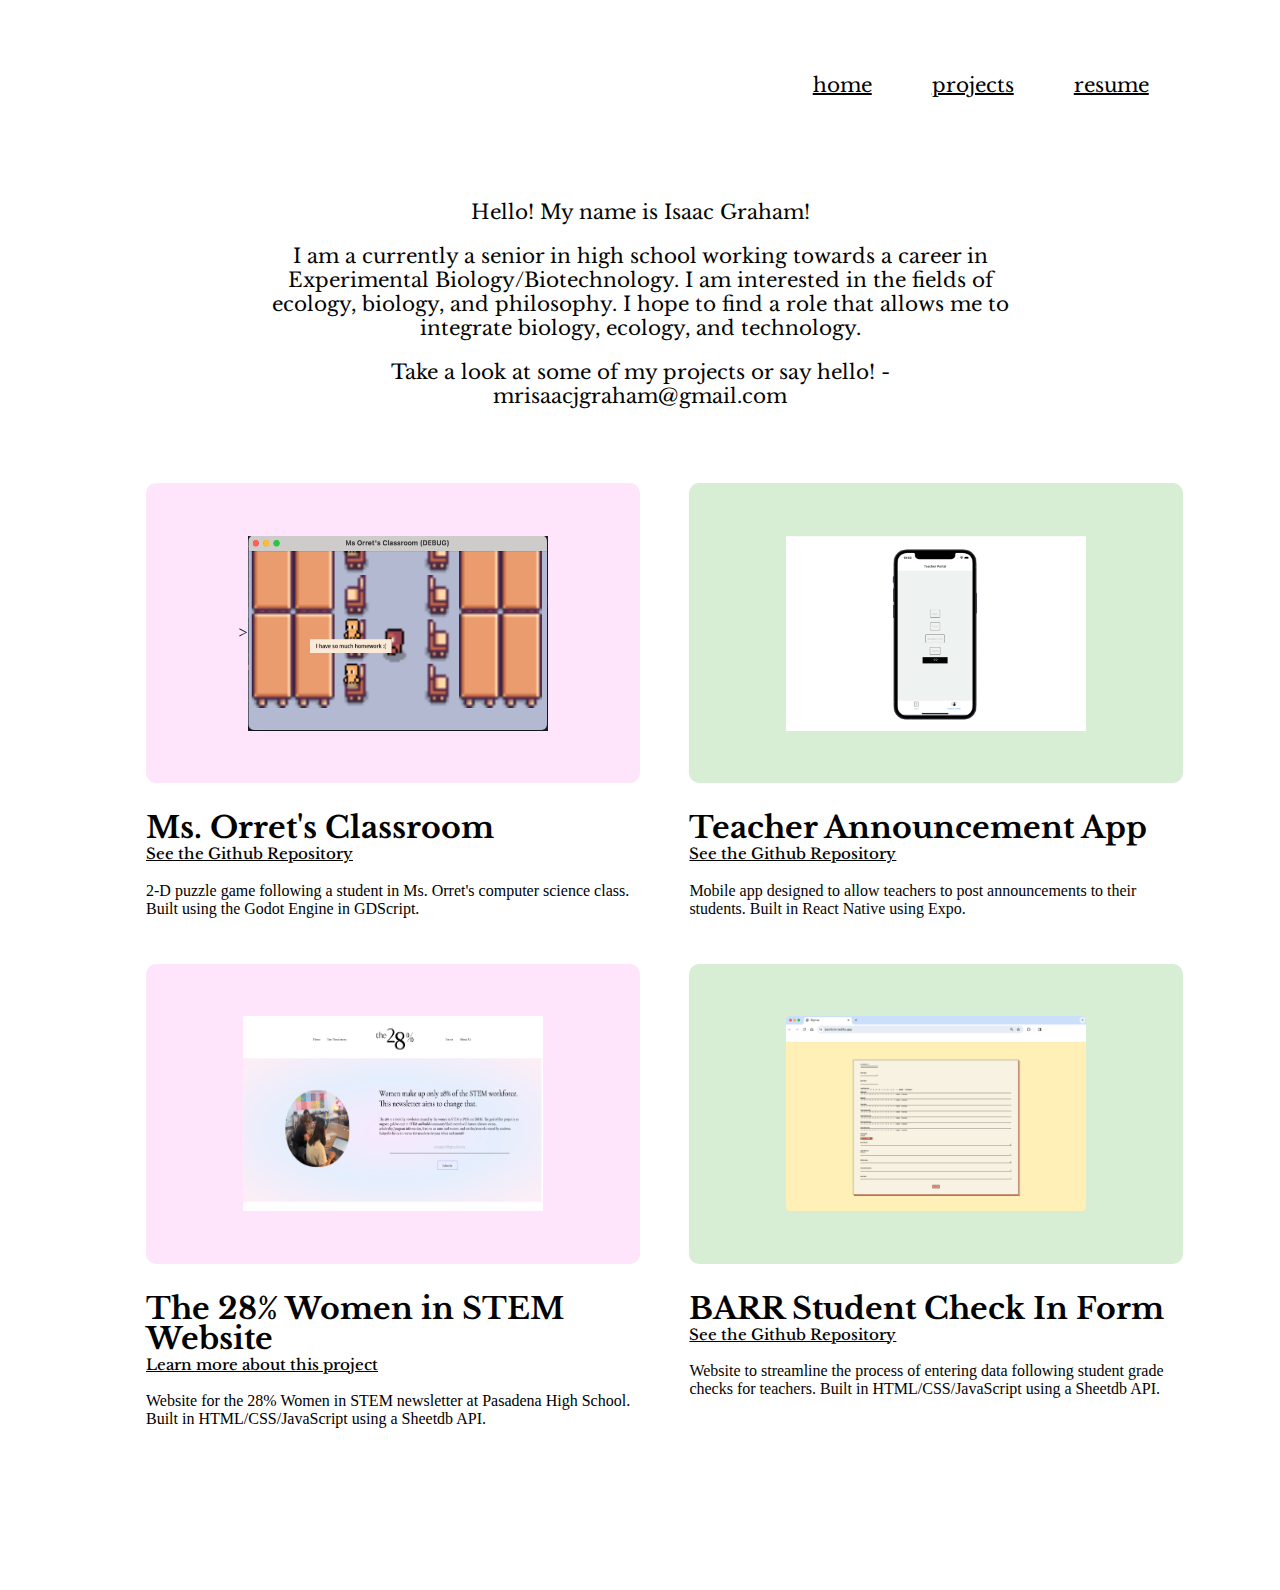
<file: index.html>
<!DOCTYPE html>
<head>
 
<link rel="preconnect" href="https://fonts.googleapis.com" />
  <link rel="preconnect" href="https://fonts.gstatic.com" crossorigin />
  <link
    href="https://fonts.googleapis.com/css2?family=Libre+Baskerville:ital,wght@0,400;0,700;1,400&family=Mulish:ital,wght@0,200..1000;1,200..1000&display=swap"
    rel="stylesheet"
  />
  <link rel="stylesheet" type="text/css" href="style.css" />
</head>
<html>


  <div class="nav-bar">

    <div class="nav-link">
      <a href="../index.html"><p>home</p></a>
    </div>
      
      <div class="nav-link dropdown">
        <a href="#""><p>projects</a>
        <div class="dropdown-content">
          <a href="/pages/28-percent-example-page/28percent-example.html">28 Percent Website Example</a>
          <a href="/pages/project-template.html">Project Template</a>
        </div>
    
    </div>
      
    <div class = "nav-link">
      <a href="../index.html"><p>resume</p></a> </div>
    </div>





  <div class="home-header">
    <p> Hello! My name is Isaac Graham!</p>
    <p>
        I am a currently a senior in high school working towards a career in Experimental Biology/Biotechnology. 
        I am interested in the fields of ecology, biology, and philosophy. I hope to find a role that allows me to integrate biology, ecology, and technology.
    <p/>
    <p>  Take a look at some of my projects or say hello! - mrisaacjgraham@gmail.com</p>
  </div>

  <br> <br>

  <div class="project-grid">
    <br /><br /><br />
    <div class="project-row">
      <div class="project-container">
        <div class="project-inner-container" style="background: #ffe5fb">
         
            ><img src="./home-page-assets/godot-game.png" class="project-img"
          />
        </div>

        <p class="project-title">Ms. Orret's Classroom</p>
        <a class="project-link" href="#"> See the Github Repository </a>
        <p class="project-description">
          2-D puzzle game following a student in Ms. Orret's computer science class. Built using the Godot Engine in GDScript.
        </p>
      </div>

      <div class="project-container">
        <div class="project-inner-container" style="background: #d7eed5">
         
            <img src="./home-page-assets/mobile-app.png" class="project-img"
          />
        </div>

        <p class="project-title">Teacher Announcement App</p>
        <a class="project-link" href="#"> See the Github Repository </a>
        <p class="project-desc">
          Mobile app designed to allow teachers to post announcements to their students. Built in React Native using Expo. 
        </p>
      </div>
    </div>



    <div class="project-row">
        <div class="project-container">
          <div class="project-inner-container" style="background: #ffe5fb">
            
              <img src="./home-page-assets/28-percent-site.png" class="project-img"
            />
          </div>
  
          <p class="project-title">The 28% Women in STEM Website</p>
          <a class = "project-link" href="/pages/28percent-example.html"> Learn more about this project </a>
          <p class="project-description">
            Website for the 28% Women in STEM newsletter at Pasadena High School. Built in HTML/CSS/JavaScript using a Sheetdb API.
          </p>
        </div>
  
        <div class="project-container">
          <div class="project-inner-container" style="background: #d7eed5">
            <img src="./home-page-assets/barr-form.png" class="project-img"
            />
          </div>
  
          <p class="project-title">BARR Student Check In Form</p>
          <a class="project-link" href="#"> See the Github Repository </a>
          <p class="project-desc">
            Website to streamline the process of entering data following student grade checks for teachers. Built in HTML/CSS/JavaScript using a Sheetdb API.
          </p>
        </div>
      </div>

    <br /><br /><br />
   
  </div>
  <br /><br /><br />
</html>
</file>
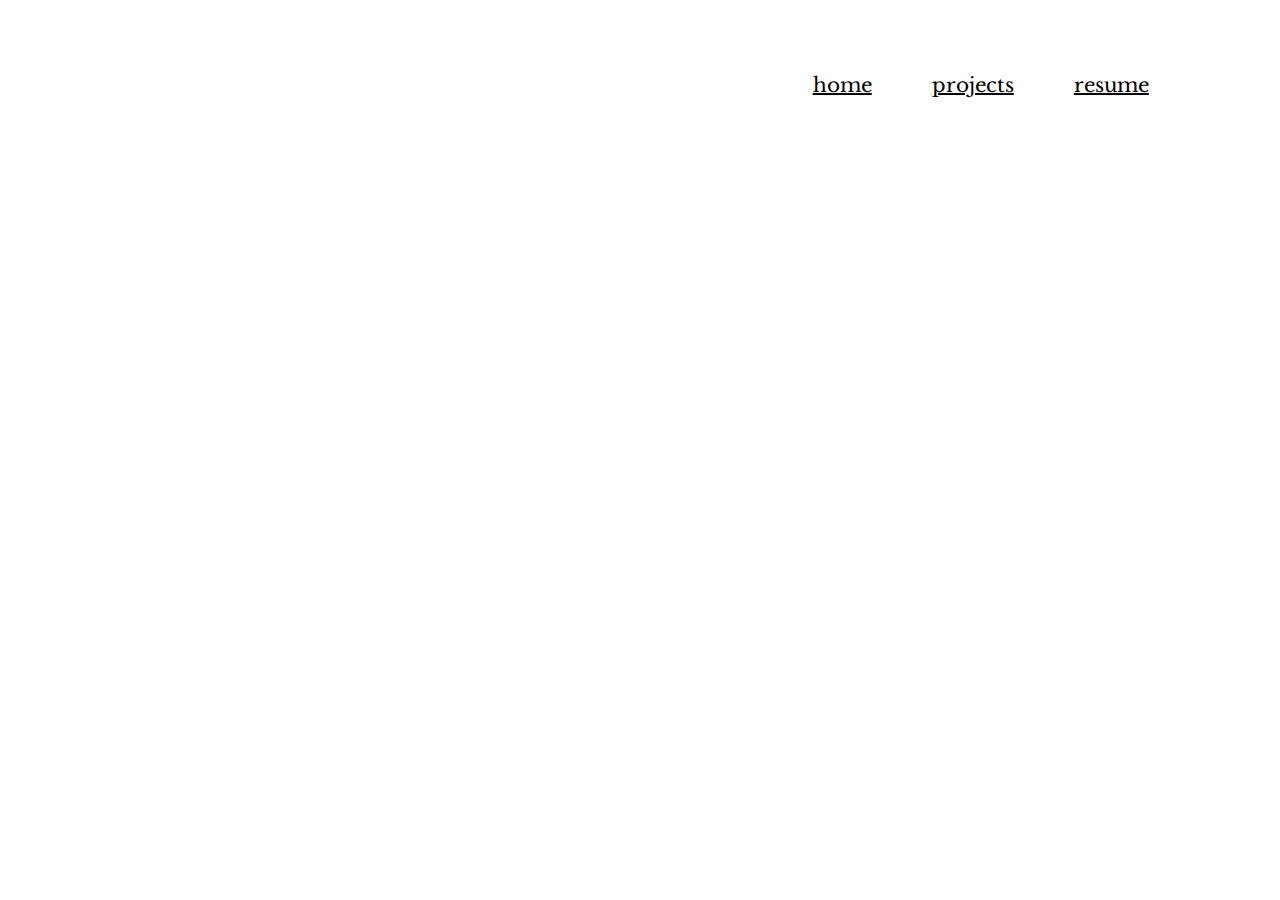
<file: pages/project-template.html>
<!DOCTYPE html>
<head>
  <link rel="preconnect" href="https://fonts.googleapis.com" />
  <link rel="preconnect" href="https://fonts.gstatic.com" crossorigin />
  <link
    href="https://fonts.googleapis.com/css2?family=Libre+Baskerville:ital,wght@0,400;0,700;1,400&family=Mulish:ital,wght@0,200..1000;1,200..1000&display=swap"
    rel="stylesheet"
  />
  <link rel="stylesheet" type="text/css" href="/pages/project-template.css" />
</head>
<html>
    <div class="nav-bar">

        <div class="nav-link">
          <a href="../index.html"><p>home</p></a>
        </div>
          
          <div class="nav-link dropdown">
            <a href="#""><p>projects</a>
            <div class="dropdown-content">
              <a href="/pages/28-percent-example-page/28percent-example.html">28 Percent Website Example</a>
              <a href="/pages/project-template.html">Project Template</a>
            </div>
        
        </div>
          
        <div class = "nav-link">
          <a href="../index.html"><p>resume</p></a> </div>
        </div>


        

</html>
</file>
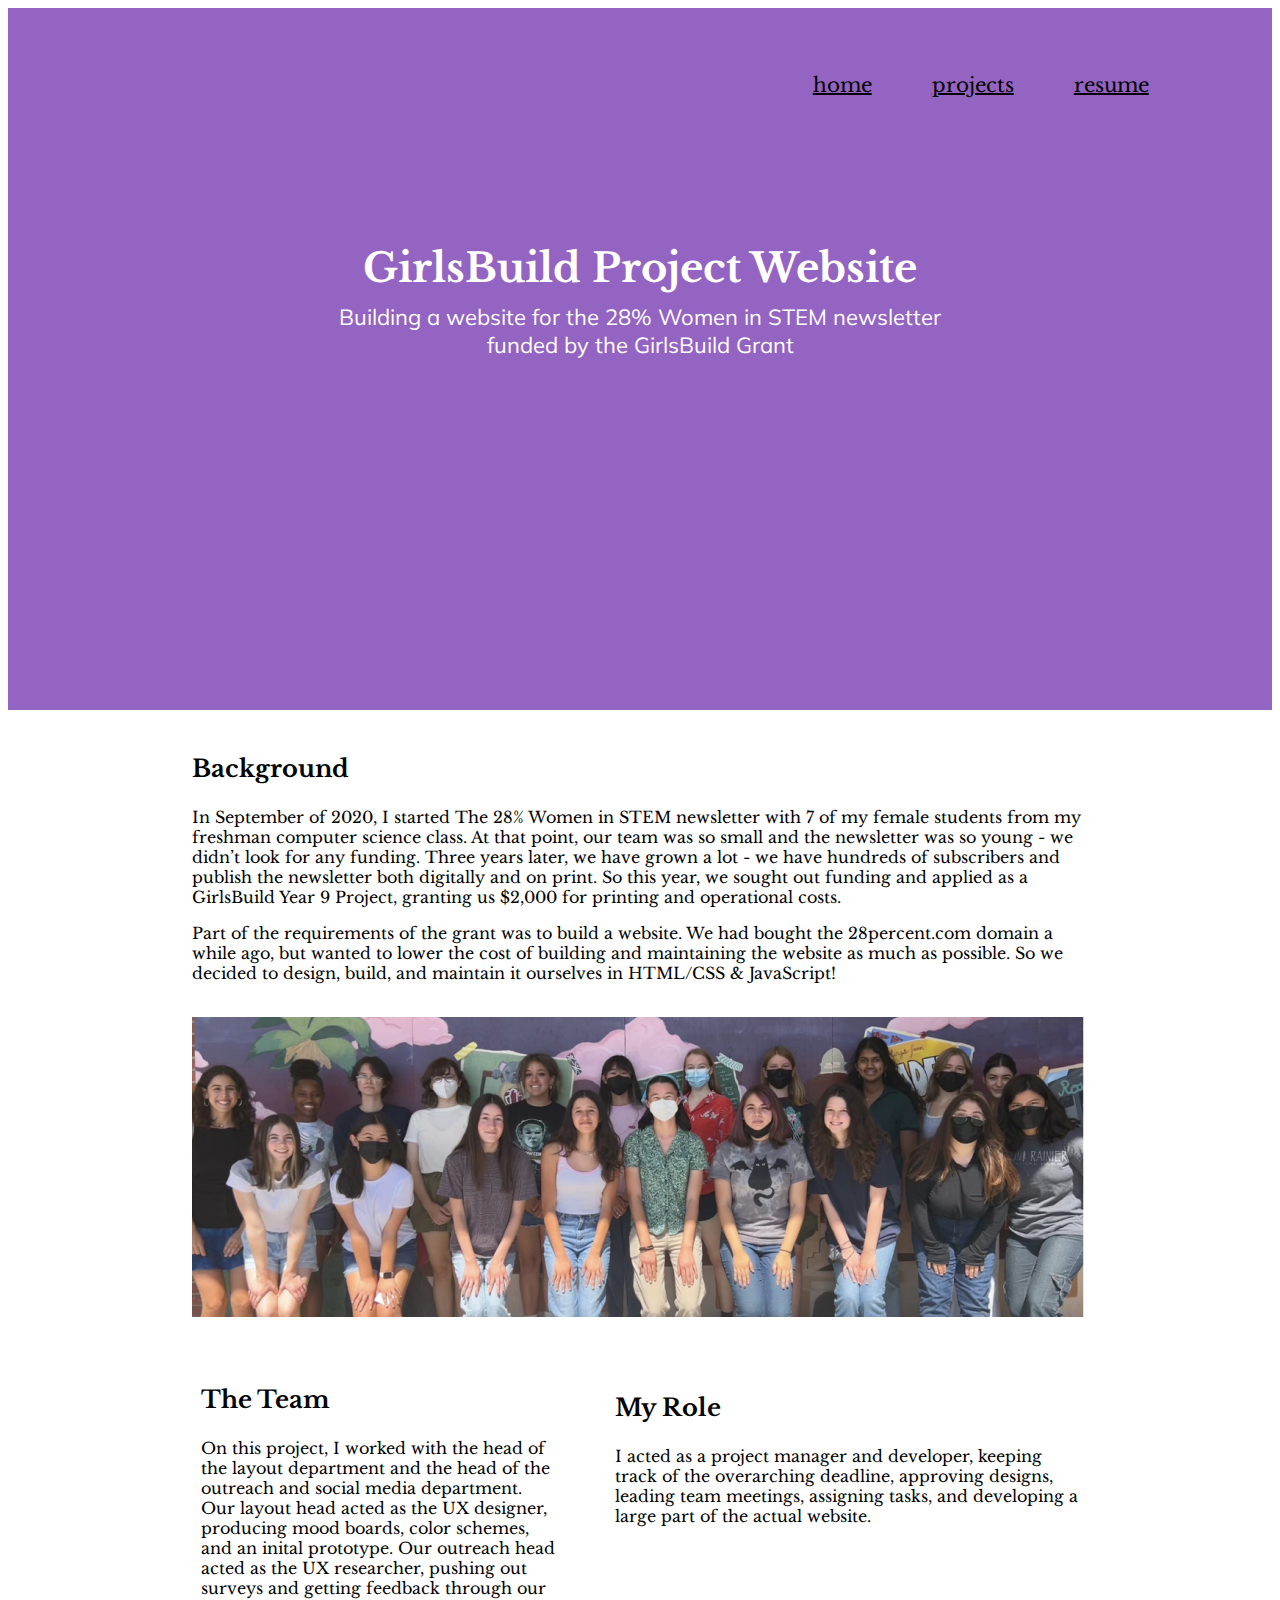
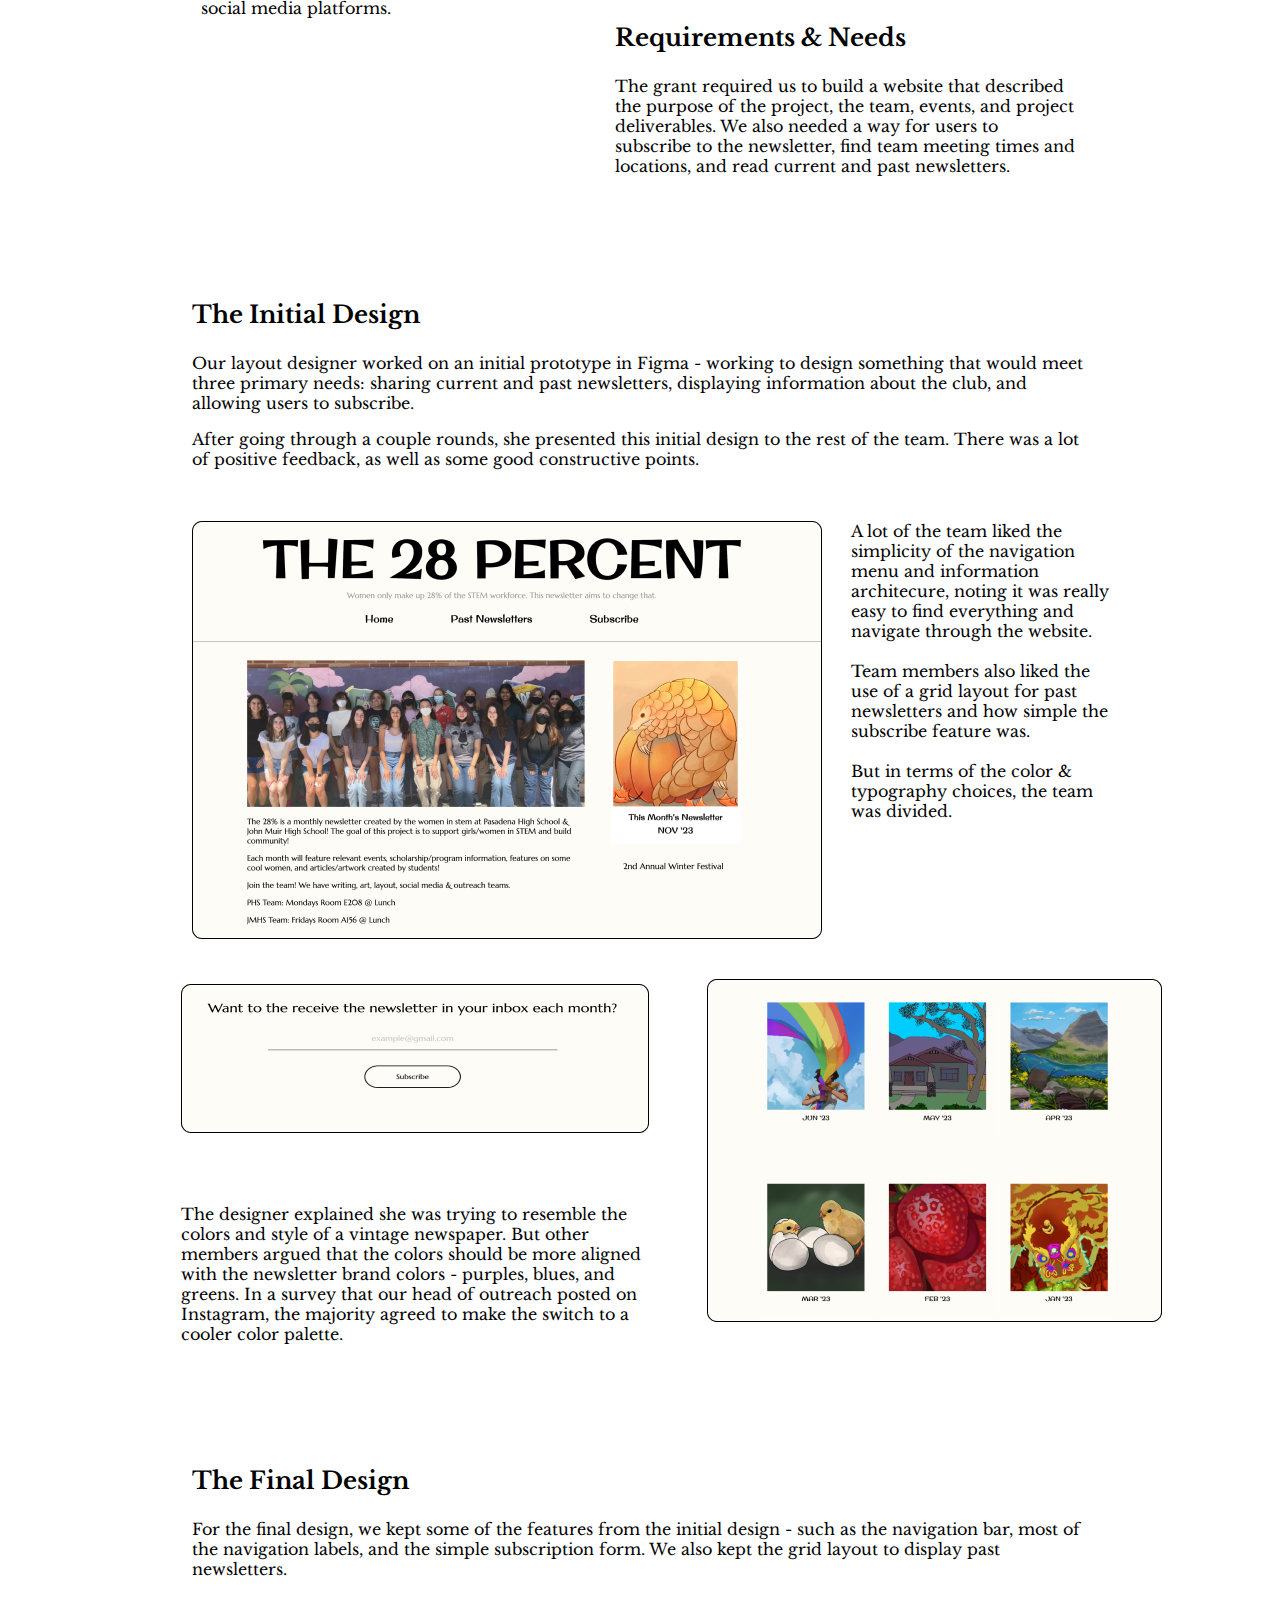
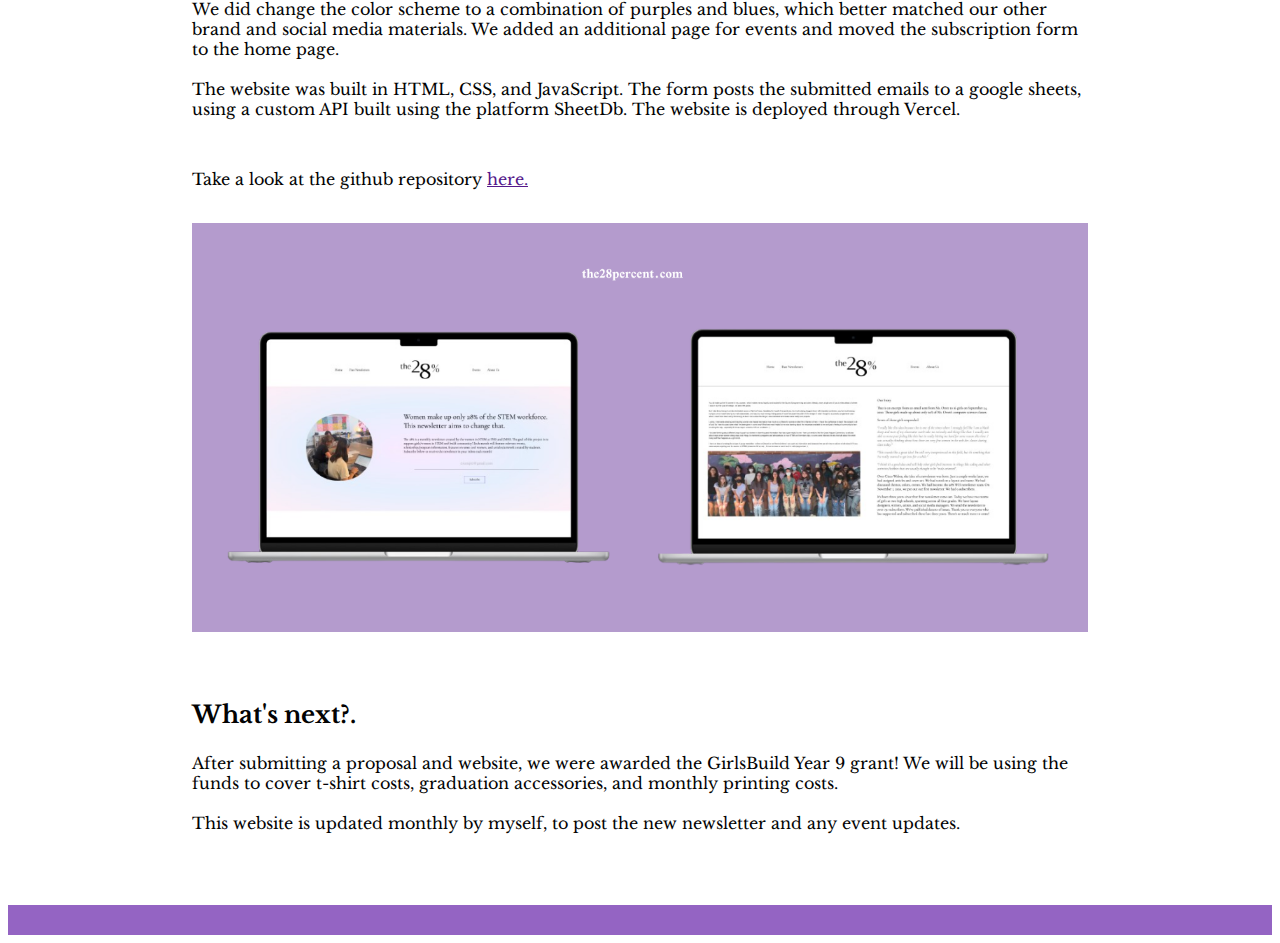
<file: pages/28-percent-example-page/28percent-example.html>
<!DOCTYPE html>
<head>
  <link rel="preconnect" href="https://fonts.googleapis.com" />
  <link rel="preconnect" href="https://fonts.gstatic.com" crossorigin />
  <link
    href="https://fonts.googleapis.com/css2?family=Libre+Baskerville:ital,wght@0,400;0,700;1,400&family=Mulish:ital,wght@0,200..1000;1,200..1000&display=swap"
    rel="stylesheet"
  />
  <link rel="stylesheet" type="text/css" href="28percent-example.css" />
</head>
<html>
  <div class="PH" style="background-color: #9464c3">
    <div class="nav-bar">

        <div class="nav-link">
          <a href="../index.html"><p>home</p></a>
        </div>
          
          <div class="nav-link dropdown">
            <a href="#""><p>projects</a>
            <div class="dropdown-content">
              <a href="/pages/28-percent-example-page/28percent-example.html">28 Percent Website Example</a>
              <a href="/pages/project-template.html">Project Template</a>
            </div>
        
        </div>
          
        <div class = "nav-link">
          <a href="../index.html"><p>resume</p></a> </div>
        </div>

    <div class="PH-content">
      <p class="PH-title">GirlsBuild Project Website</p>
      <p class="PH-desc">
        Building a website for the 28% Women in STEM newsletter funded by the
        GirlsBuild Grant
      </p>
    </div>
  </div>

  <div class="page-body">
    <div class="section">
      <p class="section-title">Background</p>
      <p class="section-body">
        In September of 2020, I started The 28% Women in STEM newsletter with 7
        of my female students from my freshman computer science class. At that
        point, our team was so small and the newsletter was so young - we didn’t
        look for any funding. Three years later, we have grown a lot - we have
        hundreds of subscribers and publish the newsletter both digitally and on
        print. So this year, we sought out funding and applied as a GirlsBuild
        Year 9 Project, granting us $2,000 for printing and operational costs.
      </p>
      <p class="section-body">
        Part of the requirements of the grant was to build a website. We had
        bought the 28percent.com domain a while ago, but wanted to lower the
        cost of building and maintaining the website as much as possible. So we
        decided to design, build, and maintain it ourselves in HTML/CSS &
        JavaScript!
      </p>
      <br />
      <img src="./28percent-example-assets/team.png" width="892" height="300" />
    </div>

    <div class="three-grid">
      <div class="three-grid-sec">
        <div class="section">
          <p class="section-title">The Team</p>
          <p class="section-body" style="width: 355px">
            On this project, I worked with the head of the layout department and
            the head of the outreach and social media department. Our layout
            head acted as the UX designer, producing mood boards, color schemes,
            and an inital prototype. Our outreach head acted as the UX
            researcher, pushing out surveys and getting feedback through our
            social media platforms.
          </p>
        </div>
        <div class="section"><br /><br /><br /><br /><br /><br /><br /></div>
      </div>
      <div class="three-grid-sec">
        <div class="section">
          <p class="section-title">My Role</p>
          <p class="section-body">
            I acted as a project manager and developer, keeping track of the
            overarching deadline, approving designs, leading team meetings,
            assigning tasks, and developing a large part of the actual website.
          </p>
        </div>

        <div class="section">
          <p class="section-title">Requirements & Needs</p>
          <p class="section-body">
            The grant required us to build a website that described the purpose
            of the project, the team, events, and project deliverables. We also
            needed a way for users to subscribe to the newsletter, find team
            meeting times and locations, and read current and past newsletters.
          </p>
        </div>
      </div>
    </div>

    <br /><br />

    <div class="section">
      <p class="section-title">The Initial Design</p>
      <p class="section-body">
        Our layout designer worked on an initial prototype in Figma - working to
        design something that would meet three primary needs: sharing current
        and past newsletters, displaying information about the club, and
        allowing users to subscribe.
      </p>
      <p class="section-body">
        After going through a couple rounds, she presented this initial design
        to the rest of the team. There was a lot of positive feedback, as well
        as some good constructive points.
      </p>

      <div class="side-by-side">
        <div class="sbs-container" style="width: 630px; height: 418px">
          <img src="./28percent-example-assets/initial-website-design.png" />
        </div>
        <div>
          <p class="sbs-right" style="width: 265px">
            A lot of the team liked the simplicity of the navigation menu and
            information architecure, noting it was really easy to find
            everything and navigate through the website. <br /><br />
            Team members also liked the use of a grid layout for past
            newsletters and how simple the subscribe feature was.
            <br /><br />
            But in terms of the color & typography choices, the team was
            divided.
          </p>
        </div>
      </div>
    </div>

    <div class="three-grid" style="padding-left: 5%">
      <div class="three-grid-sec">
        <div class="section">
          <img
            src="./28percent-example-assets/subscriber-list-design.png"
            style="width: 468px; height: 149px"
          />
        </div>
        <div class="section">
          <p class="section-body">
            The designer explained she was trying to resemble the colors and
            style of a vintage newspaper. But other members argued that the
            colors should be more aligned with the newsletter brand colors -
            purples, blues, and greens. In a survey that our head of outreach
            posted on Instagram, the majority agreed to make the switch to a
            cooler color palette.
          </p>
        </div>
      </div>
      <div class="three-grid-sec">
        <div class="section">
          <img
            src="./28percent-example-assets/past-newsletters-design.png"
            style="width: 455px; height: 343px"
          />
        </div>

        <div class="section"></div>
      </div>
    </div>

    <br /><br />

    <div class="section">
      <p class="section-title">The Final Design</p>
      <p class="section-body">
        For the final design, we kept some of the features from the initial
        design - such as the navigation bar, most of the navigation labels, and
        the simple subscription form. We also kept the grid layout to display
        past newsletters. <br />
        <br />
        We did change the color scheme to a combination of purples and blues,
        which better matched our other brand and social media materials. We
        added an additional page for events and moved the subscription form to
        the home page.
        <br />
        <br />
        The website was built in HTML, CSS, and JavaScript. The form posts the
        submitted emails to a google sheets, using a custom API built using the
        platform SheetDb. The website is deployed through Vercel.
      </p>
      <br />
      <p class="section-body">
        Take a look at the github repository <a href="">here.</a>
      </p>
      <br />

      <img src="./28percent-example-assets/final-design.png" style="width: 100%" />
    </div>

    <div class="section">
      <p class="section-title">What's next?.</p>
      <p class="section-body">
        After submitting a proposal and website, we were awarded the GirlsBuild
        Year 9 grant! We will be using the funds to cover t-shirt costs,
        graduation accessories, and monthly printing costs.
        <br />
        <br />
        This website is updated monthly by myself, to post the new newsletter
        and any event updates.
      </p>
    </div>
  </div>
  <br />
  <br />
  <div
    style="
      height: 30px;
      width: 100%;
      margin: 0;
      flex-shrink: 0;
      background-color: #9464c3;
      display: flex;
      flex-direction: column;
      justify-content: center;
      align-items: center;
      text-align: center;
    "
  ></div>
</html>
</file>
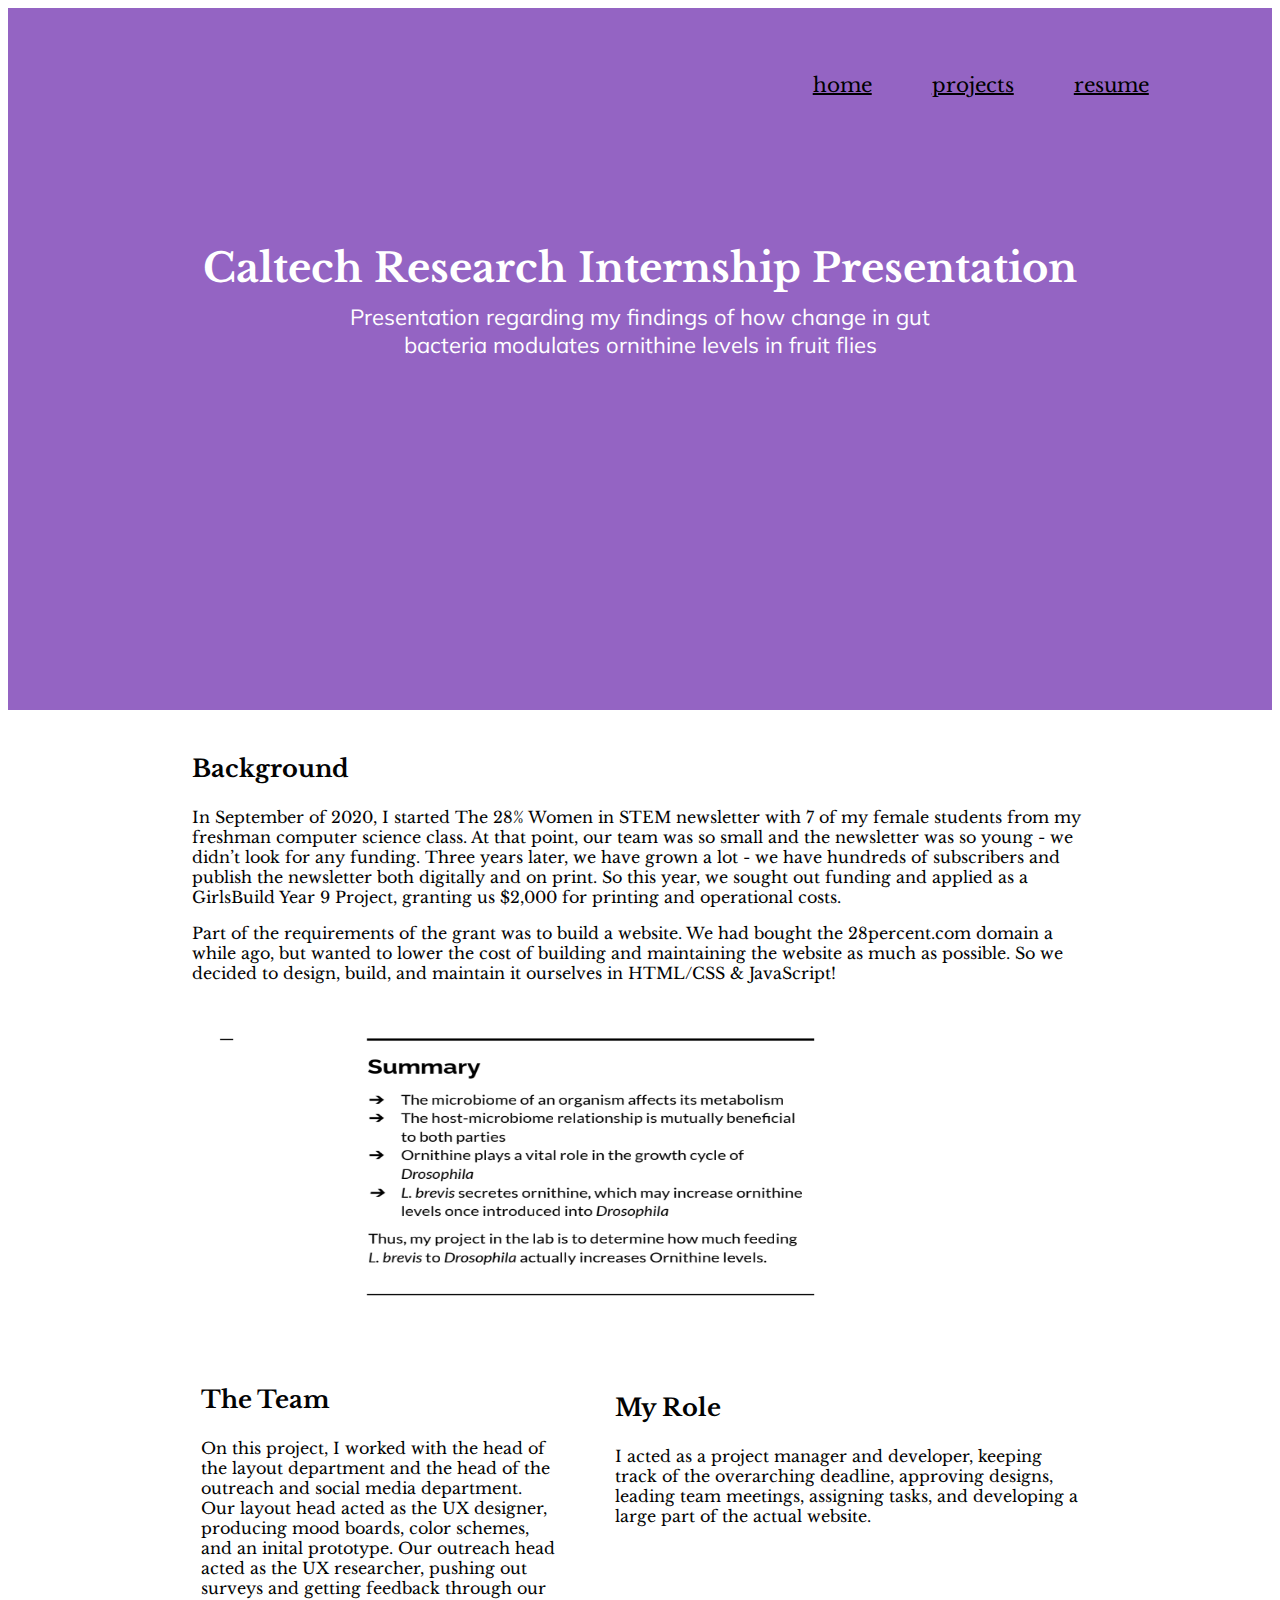
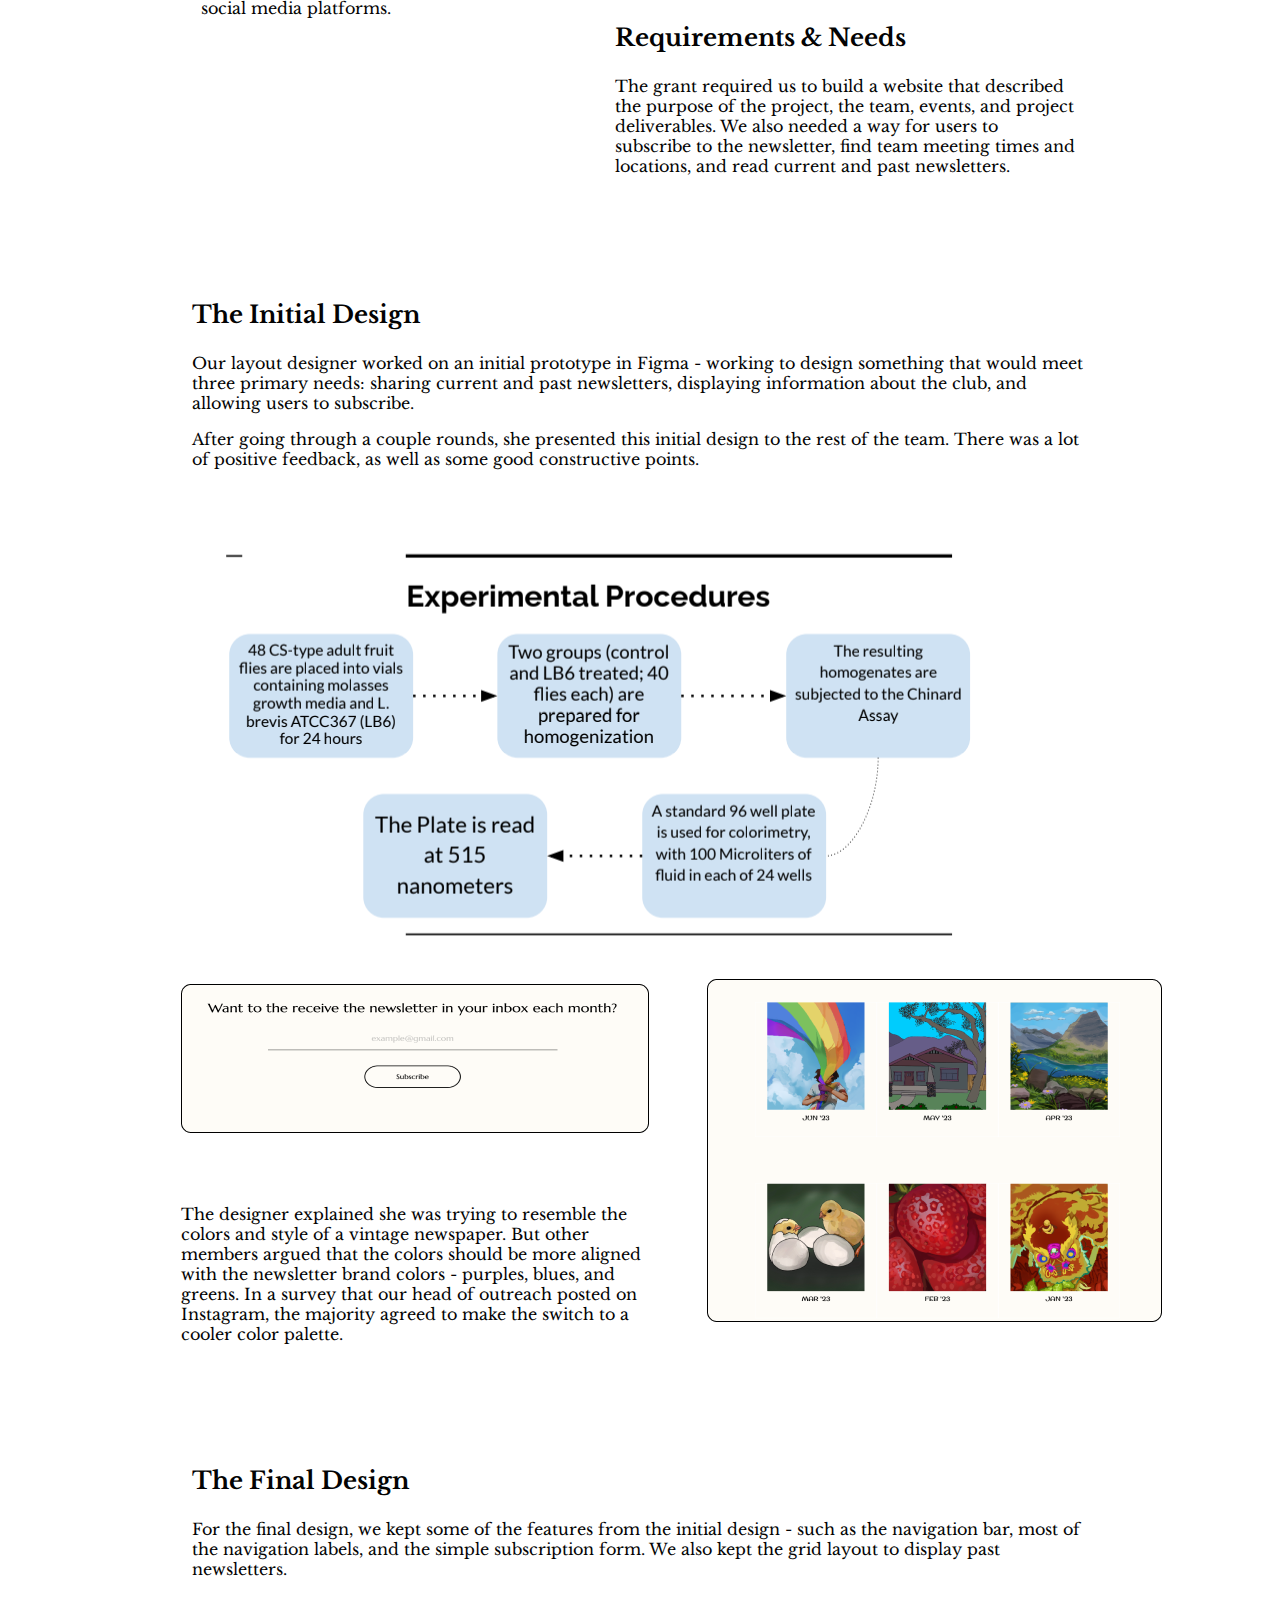
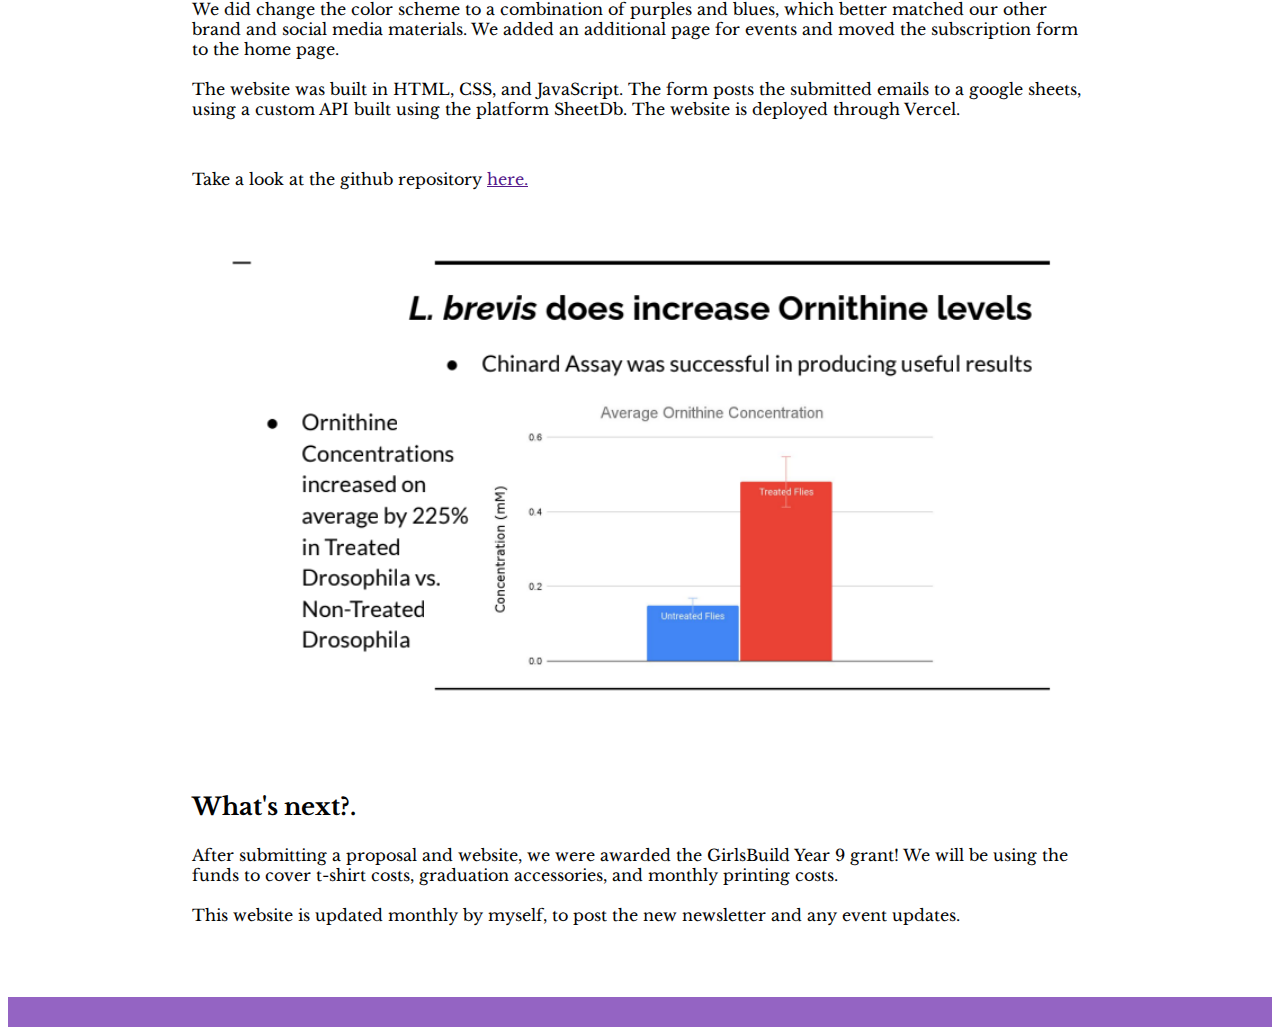
<file: pages/caltech-example-page/caltech.html>
<!DOCTYPE html>
<head>
  <link rel="preconnect" href="https://fonts.googleapis.com" />
  <link rel="preconnect" href="https://fonts.gstatic.com" crossorigin />
  <link
    href="https://fonts.googleapis.com/css2?family=Libre+Baskerville:ital,wght@0,400;0,700;1,400&family=Mulish:ital,wght@0,200..1000;1,200..1000&display=swap"
    rel="stylesheet"
  />
  <link rel="stylesheet" type="text/css" href="caltech-example.css" />
</head>
<html>
  <div class="PH" style="background-color: #9464c3">
    <div class="nav-bar">

        <div class="nav-link">
          <a href="../index.html"><p>home</p></a>
        </div>
          
          <div class="nav-link dropdown">
            <a href="#""><p>projects</a>
            <div class="dropdown-content">
              <a href="/pages/caltech-example-page/caltech.html">Caltech Research Internship Presentation</a>
              <a href="/pages/climatechange.html">Climate Change Project</a>
            </div>
        
        </div>
          
        <div class = "nav-link">
          <a href="https://docs.google.com/document/d/1Aqx7LYV8UbD44P-0Dh0AAr1UMfGNrAyF_SleAt4XOSk/edit?usp=sharing"><p>resume</p></a> </div>
        </div>

    <div class="PH-content">
      <p class="PH-title">Caltech Research Internship Presentation</p>
      <p class="PH-desc">
        Presentation regarding my findings of how change in gut bacteria modulates
        ornithine levels in fruit flies
      </p>
    </div>
  </div>

  <div class="page-body">
    <div class="section">
      <p class="section-title">Background</p>
      <p class="section-body">
        In September of 2020, I started The 28% Women in STEM newsletter with 7
        of my female students from my freshman computer science class. At that
        point, our team was so small and the newsletter was so young - we didn’t
        look for any funding. Three years later, we have grown a lot - we have
        hundreds of subscribers and publish the newsletter both digitally and on
        print. So this year, we sought out funding and applied as a GirlsBuild
        Year 9 Project, granting us $2,000 for printing and operational costs.
      </p>
      <p class="section-body">
        Part of the requirements of the grant was to build a website. We had
        bought the 28percent.com domain a while ago, but wanted to lower the
        cost of building and maintaining the website as much as possible. So we
        decided to design, build, and maintain it ourselves in HTML/CSS &
        JavaScript!
      </p>
      <br />
      <img src="./28percent-example-assets/summary.png" width="650" height="300" />
    </div>

    <div class="three-grid">
      <div class="three-grid-sec">
        <div class="section">
          <p class="section-title">The Team</p>
          <p class="section-body" style="width: 355px">
            On this project, I worked with the head of the layout department and
            the head of the outreach and social media department. Our layout
            head acted as the UX designer, producing mood boards, color schemes,
            and an inital prototype. Our outreach head acted as the UX
            researcher, pushing out surveys and getting feedback through our
            social media platforms.
          </p>
        </div>
        <div class="section"><br /><br /><br /><br /><br /><br /><br /></div>
      </div>
      <div class="three-grid-sec">
        <div class="section">
          <p class="section-title">My Role</p>
          <p class="section-body">
            I acted as a project manager and developer, keeping track of the
            overarching deadline, approving designs, leading team meetings,
            assigning tasks, and developing a large part of the actual website.
          </p>
        </div>

        <div class="section">
          <p class="section-title">Requirements & Needs</p>
          <p class="section-body">
            The grant required us to build a website that described the purpose
            of the project, the team, events, and project deliverables. We also
            needed a way for users to subscribe to the newsletter, find team
            meeting times and locations, and read current and past newsletters.
          </p>
        </div>
      </div>
    </div>

    <br /><br />

    <div class="section">
      <p class="section-title">The Initial Design</p>
      <p class="section-body">
        Our layout designer worked on an initial prototype in Figma - working to
        design something that would meet three primary needs: sharing current
        and past newsletters, displaying information about the club, and
        allowing users to subscribe.
      </p>
      <p class="section-body">
        After going through a couple rounds, she presented this initial design
        to the rest of the team. There was a lot of positive feedback, as well
        as some good constructive points.
      </p>

      <div class="side-by-side">
        <div class="sbs-container" style="width: 630px; height: 418px">
          <img src="./28percent-example-assets/procedure.png" />
        </div>
      </div>
    </div>

    <div class="three-grid" style="padding-left: 5%">
      <div class="three-grid-sec">
        <div class="section">
          <img
            src="./28percent-example-assets/subscriber-list-design.png"
            style="width: 468px; height: 149px"
          />
        </div>
        <div class="section">
          <p class="section-body">
            The designer explained she was trying to resemble the colors and
            style of a vintage newspaper. But other members argued that the
            colors should be more aligned with the newsletter brand colors -
            purples, blues, and greens. In a survey that our head of outreach
            posted on Instagram, the majority agreed to make the switch to a
            cooler color palette.
          </p>
        </div>
      </div>
      <div class="three-grid-sec">
        <div class="section">
          <img
            src="./28percent-example-assets/past-newsletters-design.png"
            style="width: 455px; height: 343px"
          />
        </div>

        <div class="section"></div>
      </div>
    </div>

    <br /><br />

    <div class="section">
      <p class="section-title">The Final Design</p>
      <p class="section-body">
        For the final design, we kept some of the features from the initial
        design - such as the navigation bar, most of the navigation labels, and
        the simple subscription form. We also kept the grid layout to display
        past newsletters. <br />
        <br />
        We did change the color scheme to a combination of purples and blues,
        which better matched our other brand and social media materials. We
        added an additional page for events and moved the subscription form to
        the home page.
        <br />
        <br />
        The website was built in HTML, CSS, and JavaScript. The form posts the
        submitted emails to a google sheets, using a custom API built using the
        platform SheetDb. The website is deployed through Vercel.
      </p>
      <br />
      <p class="section-body">
        Take a look at the github repository <a href="">here.</a>
      </p>
      <br />

      <img src="./28percent-example-assets/findings.png" style="width: 100%" />
    </div>

    <div class="section">
      <p class="section-title">What's next?.</p>
      <p class="section-body">
        After submitting a proposal and website, we were awarded the GirlsBuild
        Year 9 grant! We will be using the funds to cover t-shirt costs,
        graduation accessories, and monthly printing costs.
        <br />
        <br />
        This website is updated monthly by myself, to post the new newsletter
        and any event updates.
      </p>
    </div>
  </div>
  <br />
  <br />
  <div
    style="
      height: 30px;
      width: 100%;
      margin: 0;
      flex-shrink: 0;
      background-color: #9464c3;
      display: flex;
      flex-direction: column;
      justify-content: center;
      align-items: center;
      text-align: center;
    "
  ></div>
</html>
</file>
<file: style.css>
.nav-bar {
    display: flex;
    flex-direction: row;
    padding-top: 20px;
    font-family: "Libre Baskerville";
    font-size: 20px;
    font-style: normal;
    font-weight: 400;
    line-height: normal;
    color: black;
    justify-content: right;
    margin-right: 5%;
    
}

.nav-link {
    padding-top: 25px;
    padding-right: 5%;
}

.nav-link a {
    text-decoration: underline;
    color: black;
}

.nav-link a:hover {
    text-decoration: underline;
}


  /* Dropdown Content (Hidden by Default) */
.dropdown-content {
    display: none;
    position: absolute;
    background-color: #ffffff;
    z-index: 1;
    border: solid;
    border-color: black;
    border-radius: 5px;
}

  /* Links inside the dropdown */
.dropdown-content a {
    font-family: "Libre Baskerville";
    font-size: 20px;
    font-style: normal;
    font-weight: 400;
    line-height: normal;
    color: black;
    padding: 12px 16px;
    text-decoration: none;
    display: block;
}

  /* Change color of dropdown links on hover */
.dropdown-content a:hover {background-color: #ffffff;}

  /* Show the dropdown menu on hover */
.dropdown:hover .dropdown-content {display: block;}


.home-header {
    justify-content: center;
    text-align: center;
    align-items:center;
    margin:auto;
    padding-bottom: 5%;
    padding-top: 5%;
    width: 754px;
    height: 150px;

    color: #030303;
    font-family: "Libre Baskerville";
    font-size: 20px; 
    font-weight: lighter;
    line-height: normal;
}



.project-grid {
    display: flex;
    flex-direction: column;
    margin: auto;
    justify-content: center;
    align-items: center;
}

.project-row {
    display: flex;
    flex-direction: row;
}

.project-container {
    width: 494px;
    padding-right: 5%;
    margin-bottom: 3%;
}

.project-inner-container {
    width: 494px;
    height: 300px;
    display:flex;
    border-radius: 10px;
    justify-content: center;
    align-items: center;
}

.project-img {
    width: 300px;
    height: 195px;
    transition: transform 0.3s ease-in-out; /* Adding a smooth transition effect */
    cursor: pointer; /* Changing cursor to a hand */
}

.project-img:hover {
    transform: scale(1.03); /* Increasing size by 3% */
}

.project-title{
    margin-bottom: 0;
    color: #030303;
    font-family: "Libre Baskerville";
    font-size: 30px;
    font-style: normal;
    font-weight: 700;
    line-height: 1;
}

.project-link {
    color: #030303;
    font-family: "Libre Baskerville";
    font-size: 15px;
    font-style: normal;
    font-weight: 500;
    line-height: 1.5;
}

.project-desc {
margin-top: 0.5;
color: #030303;
}
</file>
<file: pages/project-template.css>
.nav-bar {
    display: flex;
    flex-direction: row;
    padding-top: 20px;
    font-family: "Libre Baskerville";
    font-size: 20px;
    font-style: normal;
    font-weight: 400;
    line-height: normal;
    color: black;
    justify-content: right;
    margin-right: 5%;
    
}

.nav-link {
    padding-top: 25px;
    padding-right: 5%;
}

.nav-link a {
    text-decoration: underline;
    color: black;
}

.nav-link a:hover {
    text-decoration: underline;
}


  /* Dropdown Content (Hidden by Default) */
.dropdown-content {
    display: none;
    position: absolute;
    background-color: #ffffff;
    z-index: 1;
    border: solid;
    border-color: black;
    border-radius: 5px;
}

  /* Links inside the dropdown */
.dropdown-content a {
    font-family: "Libre Baskerville";
    font-size: 20px;
    font-style: normal;
    font-weight: 400;
    line-height: normal;
    color: black;
    padding: 12px 16px;
    text-decoration: none;
    display: block;
}

  /* Change color of dropdown links on hover */
.dropdown-content a:hover {background-color: #ffffff;}

  /* Show the dropdown menu on hover */
.dropdown:hover .dropdown-content {display: block;}
</file>
<file: pages/28-percent-example-page/28percent-example.css>
.nav-bar {
  display: flex;
  flex-direction: row;
  padding-top: 20px;
  font-family: "Libre Baskerville";
  font-size: 20px;
  font-style: normal;
  font-weight: 400;
  line-height: normal;
  color: black;
  justify-content: right;
  margin-right: 5%;
  
}

.nav-link {
  padding-top: 25px;
  padding-right: 5%;
}

.nav-link a {
  text-decoration: underline;
  color: black;
}

.nav-link a:hover {
  text-decoration: underline;
}


/* Dropdown Content (Hidden by Default) */
.dropdown-content {
  display: none;
  position: absolute;
  background-color: #ffffff;
  z-index: 1;
  border: solid;
  border-color: black;
  border-radius: 5px;
}

/* Links inside the dropdown */
.dropdown-content a {
  font-family: "Libre Baskerville";
  font-size: 20px;
  font-style: normal;
  font-weight: 400;
  line-height: normal;
  color: black;
  padding: 12px 16px;
  text-decoration: none;
  display: block;
}

/* Change color of dropdown links on hover */
.dropdown-content a:hover {background-color: #ffffff;}

/* Show the dropdown menu on hover */
.dropdown:hover .dropdown-content {display: block;}


.PH {
    width: 100%;
    margin: 0;
    height: 702px;
  }
  .PH-content {
    flex-shrink: 0;
    display: flex;
    flex-direction: column;
    padding-top: 10%;
    justify-content: center;
    align-items: center;
    text-align: center;
  }
  
  .PH-image {
  }
  .PH-title {
    color: #fff;
    font-family: "Libre Baskerville";
    font-size: 40px;
    font-style: normal;
    font-weight: 700;
    line-height: normal;
    margin: 0; /* Remove padding-top and use margin to center vertically */
  }
  
  .PH-desc {
    color: #fff;
    width: 80%; /* Adjust the width as needed */
    max-width: 661px; /* Set a maximum width if necessary */
    margin-top: 10px; /* Add margin-top for spacing */
    font-family: Mulish;
    font-size: 22px;
    font-style: normal;
    font-weight: 400;
    line-height: normal;
  }
  
  .page-body {
    display: flex;
    flex-direction: column;
  }
  
  .section {
    width: 100%; /* Change to a larger width if necessary */
    max-width: 936px; /* Add max-width to limit the width */
    justify-content: center;
    align-items: center;
    margin: auto;
    padding: 20px; /* Add padding to create space around the content */
    box-sizing: border-box;
  }
  
  .section-title {
    color: #030303;
    font-family: "Libre Baskerville";
    font-size: 24px;
    font-style: normal;
    font-weight: 700;
    line-height: normal;
  }
  
  .section-body {
    color: #030303;
    font-family: "Libre Baskerville";
    font-size: 16px;
    font-style: normal;
    font-weight: 400;
    line-height: normal;
  }
  
  .side-by-side {
    width: 969px;
    display: flex;
    flex-direction: row;
    padding-top: 4%;
  }
  
  .sbs-container {
    width: 264px;
    border-radius: 10px;
    background: #ffe5fb;
    margin-right: 3%;
  }
  
  .sbs-left {
    margin: 0;
    display: flex;
    width: 264px;
    color: #000;
    text-align: center;
    font-family: "Libre Baskerville";
    font-size: 16px;
    font-style: normal;
    font-weight: 700;
    line-height: normal;
    flex-direction: column;
    justify-content: center;
    align-items: center;
    flex-shrink: 0;
  }
  
  .sbs-right {
    margin-top: 0;
    color: #030303;
    width: 657px;
    font-family: "Libre Baskerville";
    font-size: 16px;
    font-style: normal;
    font-weight: 400;
    line-height: normal;
  }
  
  .three-grid {
    display: flex;
    flex-direction: row;
    max-width: 936px;
    justify-content: center;
    margin: auto;
  }
  
  .three-grid-sec {
    display: flex;
    flex-direction: column;
    padding-left: 1%;
    padding-right: 1%;
  }
</file>
<file: pages/caltech-example-page/caltech-example.css>
.nav-bar {
  display: flex;
  flex-direction: row;
  padding-top: 20px;
  font-family: "Libre Baskerville";
  font-size: 20px;
  font-style: normal;
  font-weight: 400;
  line-height: normal;
  color: black;
  justify-content: right;
  margin-right: 5%;
  
}

.nav-link {
  padding-top: 25px;
  padding-right: 5%;
}

.nav-link a {
  text-decoration: underline;
  color: black;
}

.nav-link a:hover {
  text-decoration: underline;
}


/* Dropdown Content (Hidden by Default) */
.dropdown-content {
  display: none;
  position: absolute;
  background-color: #ffffff;
  z-index: 1;
  border: solid;
  border-color: black;
  border-radius: 5px;
}

/* Links inside the dropdown */
.dropdown-content a {
  font-family: "Libre Baskerville";
  font-size: 20px;
  font-style: normal;
  font-weight: 400;
  line-height: normal;
  color: black;
  padding: 12px 16px;
  text-decoration: none;
  display: block;
}

/* Change color of dropdown links on hover */
.dropdown-content a:hover {background-color: #ffffff;}

/* Show the dropdown menu on hover */
.dropdown:hover .dropdown-content {display: block;}


.PH {
    width: 100%;
    margin: 0;
    height: 702px;
  }
  .PH-content {
    flex-shrink: 0;
    display: flex;
    flex-direction: column;
    padding-top: 10%;
    justify-content: center;
    align-items: center;
    text-align: center;
  }
  
  .PH-image {
  }
  .PH-title {
    color: #fff;
    font-family: "Libre Baskerville";
    font-size: 40px;
    font-style: normal;
    font-weight: 700;
    line-height: normal;
    margin: 0; /* Remove padding-top and use margin to center vertically */
  }
  
  .PH-desc {
    color: #fff;
    width: 80%; /* Adjust the width as needed */
    max-width: 661px; /* Set a maximum width if necessary */
    margin-top: 10px; /* Add margin-top for spacing */
    font-family: Mulish;
    font-size: 22px;
    font-style: normal;
    font-weight: 400;
    line-height: normal;
  }
  
  .page-body {
    display: flex;
    flex-direction: column;
  }
  
  .section {
    width: 100%; /* Change to a larger width if necessary */
    max-width: 936px; /* Add max-width to limit the width */
    justify-content: center;
    align-items: center;
    margin: auto;
    padding: 20px; /* Add padding to create space around the content */
    box-sizing: border-box;
  }
  
  .section-title {
    color: #030303;
    font-family: "Libre Baskerville";
    font-size: 24px;
    font-style: normal;
    font-weight: 700;
    line-height: normal;
  }
  
  .section-body {
    color: #030303;
    font-family: "Libre Baskerville";
    font-size: 16px;
    font-style: normal;
    font-weight: 400;
    line-height: normal;
  }
  
  .side-by-side {
    width: 969px;
    display: flex;
    flex-direction: row;
    padding-top: 4%;
  }
  
  .sbs-container {
    width: 264px;
    border-radius: 10px;
    background: #ffe5fb;
    margin-right: 3%;
  }
  
  .sbs-left {
    margin: 0;
    display: flex;
    width: 264px;
    color: #000;
    text-align: center;
    font-family: "Libre Baskerville";
    font-size: 16px;
    font-style: normal;
    font-weight: 700;
    line-height: normal;
    flex-direction: column;
    justify-content: center;
    align-items: center;
    flex-shrink: 0;
  }
  
  .sbs-right {
    margin-top: 0;
    color: #030303;
    width: 657px;
    font-family: "Libre Baskerville";
    font-size: 16px;
    font-style: normal;
    font-weight: 400;
    line-height: normal;
  }
  
  .three-grid {
    display: flex;
    flex-direction: row;
    max-width: 936px;
    justify-content: center;
    margin: auto;
  }
  
  .three-grid-sec {
    display: flex;
    flex-direction: column;
    padding-left: 1%;
    padding-right: 1%;
  }
</file>
